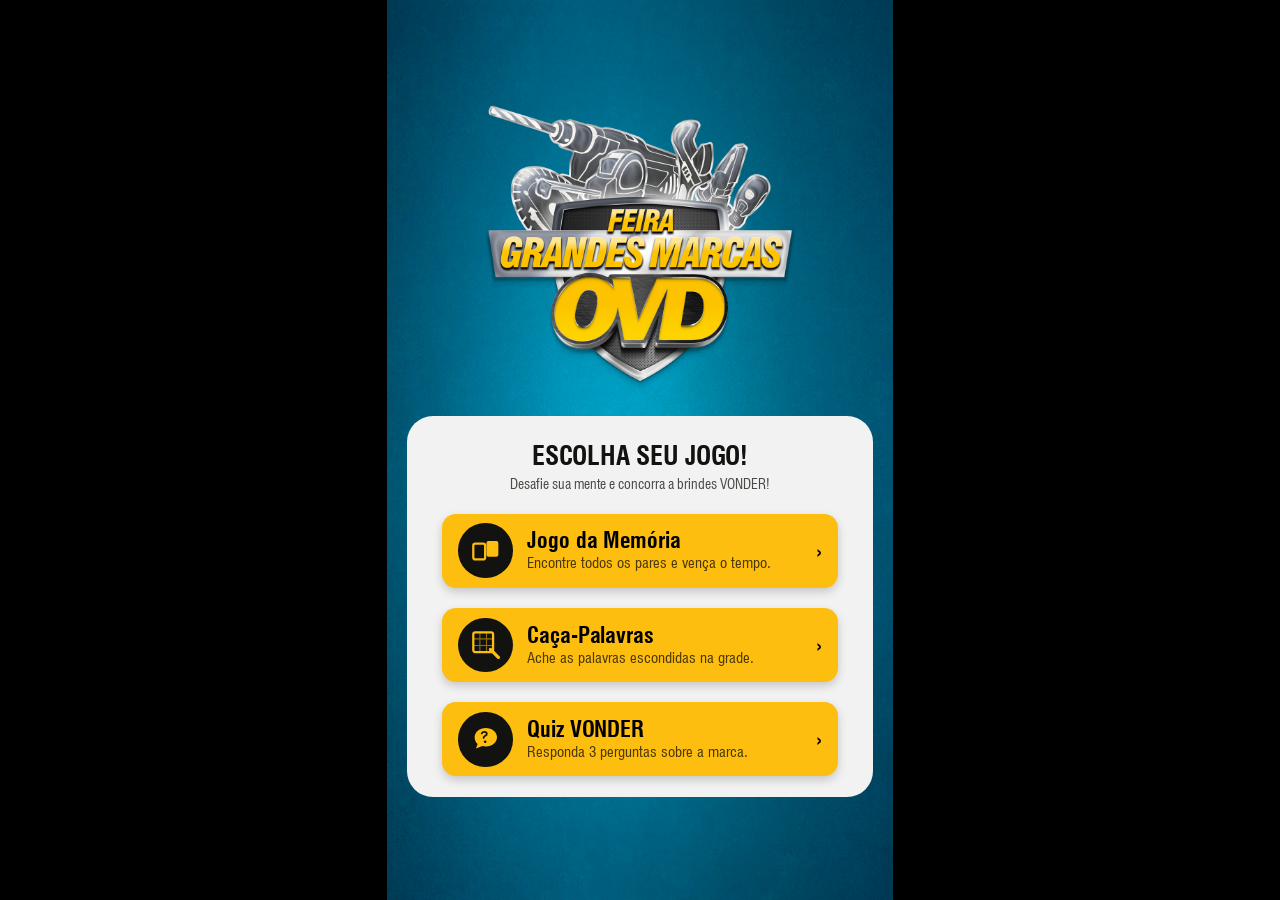
<file: index.html>
<!DOCTYPE html>
<html lang="pt-BR">

<head>
  <meta charset="UTF-8">
  <meta name="viewport" content="width=device-width, initial-scale=1.0, maximum-scale=1.0, user-scalable=no">
  <meta name="theme-color" content="#ffcc00">
  <meta name="mobile-web-app-capable" content="yes">
  <meta name="apple-mobile-web-app-capable" content="yes">
  <meta name="apple-mobile-web-app-status-bar-style" content="black-translucent">
  <title>Jogos VONDER</title>
  <link rel="manifest" href="manifest.webmanifest">
  <link rel="stylesheet" href="style.css">
</head>

<body>
  <div class="app-frame">

    <!-- TELA 1: ESCOLHA DO JOGO -->
    <section id="screen-select" class="screen active">
      <div class="intro-group">
        <button id="btn-config-open" class="logo-btn" aria-label="Abrir configurações">
          <img class="intro-logo" src="assets/screens/logo-feiragrandesmarcas.png" alt="Feira Grandes Marcas OVD">
        </button>
        <div class="select-box">
          <h1 class="select-title">ESCOLHA SEU JOGO!</h1>
          <p class="select-subtitle">Desafie sua mente e concorra a brindes VONDER!</p>

          <div class="game-list">
            <a class="game-card" data-game="jogo-da-memoria" href="jogo-da-memoria/">
              <span class="game-icon" aria-hidden="true">
                <svg viewBox="0 0 48 48" fill="none">
                  <rect x="5" y="13" width="18" height="24" rx="3" stroke="currentColor" stroke-width="3.4" />
                  <rect x="25" y="9" width="18" height="24" rx="3" fill="currentColor" />
                </svg>
              </span>
              <span class="game-text">
                <span class="game-name">Jogo da Memória</span>
                <span class="game-desc">Encontre todos os pares e vença o tempo.</span>
              </span>
              <span class="game-arrow">›</span>
            </a>

            <a class="game-card" data-game="caca-palavras" href="caca-palavras/">
              <span class="game-icon" aria-hidden="true">
                <svg viewBox="0 0 48 48" fill="none">
                  <rect x="5" y="5" width="30" height="30" rx="3" stroke="currentColor" stroke-width="3.4" />
                  <path d="M5 15h30M5 25h30M15 5v30M25 5v30" stroke="currentColor" stroke-width="1.6" opacity=".55" />
                  <path d="M31 31 43 43" stroke="currentColor" stroke-width="5" stroke-linecap="round" />
                </svg>
              </span>
              <span class="game-text">
                <span class="game-name">Caça-Palavras</span>
                <span class="game-desc">Ache as palavras escondidas na grade.</span>
              </span>
              <span class="game-arrow">›</span>
            </a>

            <a class="game-card" data-game="quiz" href="quiz/">
              <span class="game-icon" aria-hidden="true">
                <svg viewBox="0 0 48 48" fill="none">
                  <path
                    d="M24 6c9.4 0 17 6.3 17 14 0 7.7-7.6 14-17 14-1.8 0-3.6-.2-5.2-.7L9 37l2.6-6.6C8.7 27.8 7 24.1 7 20 7 12.3 14.6 6 24 6Z"
                    fill="currentColor" />
                  <path d="M20.6 21.2c0-3.6 4.9-2.9 4.9-6.1 0-1.9-1.6-3.2-3.7-3.2-1.8 0-3.3.9-4 2.3" stroke="#121210"
                    stroke-width="2.6" stroke-linecap="round" />
                  <circle cx="23" cy="27" r="2" fill="#121210" />
                </svg>
              </span>
              <span class="game-text">
                <span class="game-name">Quiz VONDER</span>
                <span class="game-desc">Responda 3 perguntas sobre a marca.</span>
              </span>
              <span class="game-arrow">›</span>
            </a>

            <p id="no-games" class="no-games" hidden>Nenhum jogo disponível no momento.</p>
          </div>
        </div>
      </div>
    </section>

    <!-- TELA 2: CONFIGURAÇÕES DO OPERADOR -->
    <section id="screen-config" class="screen">
      <div class="intro-group">
        <div class="select-box">
          <h1 class="select-title">CONFIGURAÇÕES</h1>
          <p class="select-subtitle">Selecione os jogos liberados para o público.</p>

          <div class="game-list">
            <label class="config-row">
              <span class="game-text">
                <span class="game-name">Jogo da Memória</span>
                <span class="game-desc">Encontre todos os pares e vença o tempo.</span>
              </span>
              <input type="checkbox" class="config-check" data-game="jogo-da-memoria">
              <span class="switch" aria-hidden="true"></span>
            </label>

            <label class="config-row">
              <span class="game-text">
                <span class="game-name">Caça-Palavras</span>
                <span class="game-desc">Ache as palavras escondidas na grade.</span>
              </span>
              <input type="checkbox" class="config-check" data-game="caca-palavras">
              <span class="switch" aria-hidden="true"></span>
            </label>

            <label class="config-row">
              <span class="game-text">
                <span class="game-name">Quiz VONDER</span>
                <span class="game-desc">Responda 3 perguntas sobre a marca.</span>
              </span>
              <input type="checkbox" class="config-check" data-game="quiz">
              <span class="switch" aria-hidden="true"></span>
            </label>
          </div>

          <p id="config-warning" class="config-warning" hidden>Deixe pelo menos um jogo ativo.</p>

          <div class="config-field">
            <div class="config-label">
              <span>Tempo de inatividade</span>
              <span class="config-value" id="val-inatividade">180s</span>
            </div>
            <input type="range" class="config-range" id="rng-inatividade" min="30" max="600" step="10">
            <p class="config-hint">Sem nenhum toque nesse tempo, o totem exibe o vídeo de atração. Vale para todos os
              jogos do totem.</p>
          </div>

          <div class="config-actions">
            <button id="btn-config-cancel" class="config-btn config-btn-ghost">CANCELAR</button>
            <button id="btn-config-save" class="config-btn">SALVAR</button>
          </div>
        </div>
      </div>
    </section>

    <!-- TELA VIDEO DE ATRACAO (inatividade) -->
    <section id="screen-video" class="screen">
      <video id="attract-video" class="attract-video" src="assets/video/atracao.mp4" muted loop playsinline
        preload="none"></video>
    </section>

  </div>
  <script src="assets/js/global-config.js"></script>
  <script src="script.js"></script>
  <script src="pwa.js"></script>
</body>

</html>
</file>
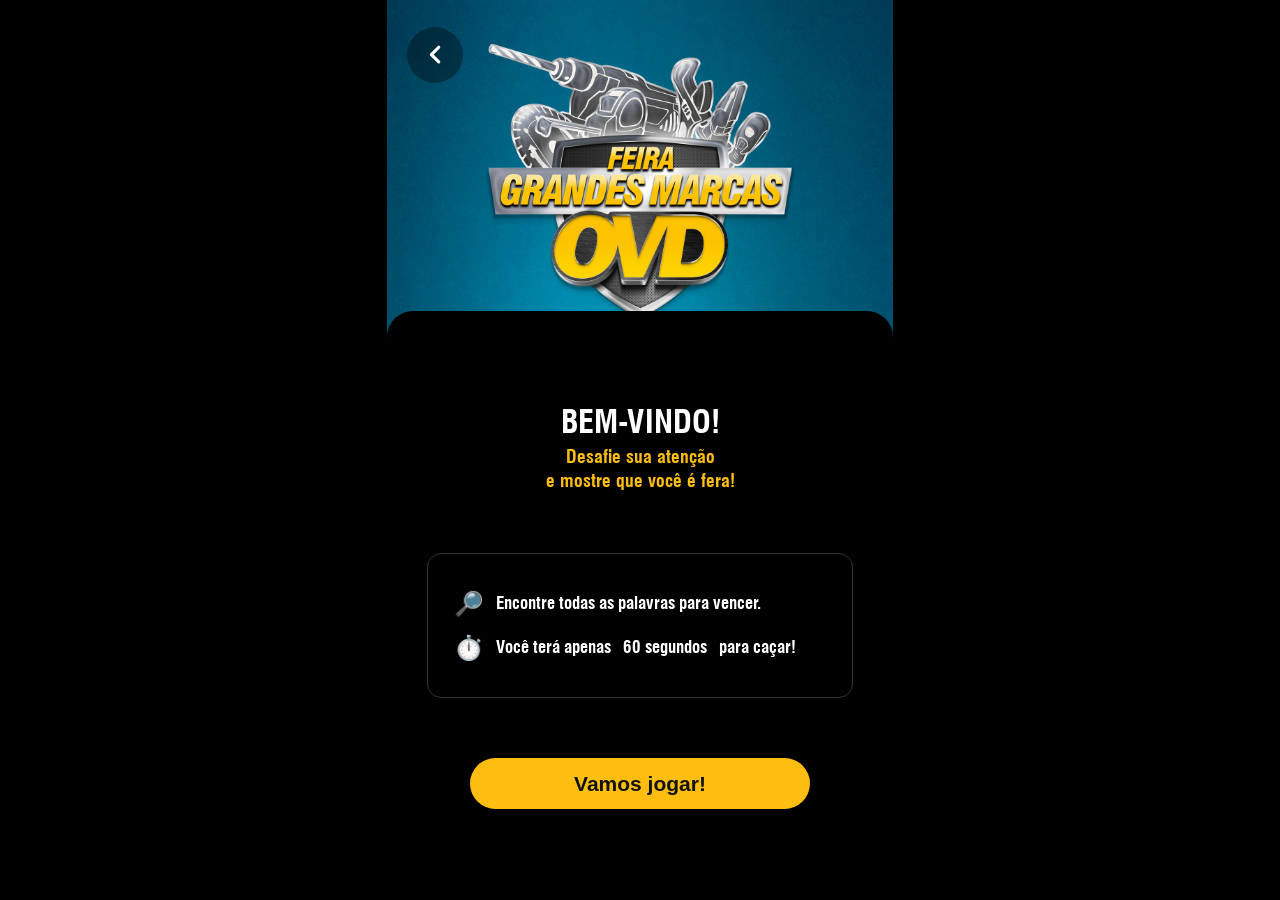
<file: caca-palavras/index.html>
<!DOCTYPE html>
<html lang="pt-BR">
<head>
<meta charset="UTF-8">
<meta name="viewport" content="width=device-width, initial-scale=1.0, maximum-scale=1.0, user-scalable=no">
<title>Caça-Palavras VONDER</title>
<link rel="stylesheet" href="style.css">
</head>
<body>
<div class="app-frame">

  <!-- TELA 1: ABERTURA -->
  <section id="screen-intro" class="screen active">
    <a class="back-link" href="../" aria-label="Voltar"><svg viewBox="0 0 24 24" fill="none"><path d="M15 5l-7 7 7 7" stroke="currentColor" stroke-width="3" stroke-linecap="round" stroke-linejoin="round"/></svg></a>
    <button id="btn-config-open" class="intro-logo" aria-label="Abrir configurações">
      <img src="../assets/screens/logo-feiragrandesmarcas.png" alt="Feira Grandes Marcas OVD">
    </button>
    <div class="intro-box">
      <div class="intro-header">
        <h1 class="intro-title">BEM-VINDO!</h1>
        <p class="intro-subtitle">Desafie sua atenção<br>e mostre que você é fera!</p>
      </div>
      <div class="intro-rules">
        <p><span class="rule-icon">🔎</span> Encontre todas as palavras para vencer.</p>
        <p><span class="rule-icon">⏱️</span> Você terá apenas <b id="intro-tempo">1 minuto</b> para caçar!</p>
      </div>
      <button id="btn-start" class="btn-yellow">Vamos jogar!</button>
    </div>
  </section>

  <!-- TELA CONFIGURACOES DO OPERADOR -->
  <section id="screen-config" class="screen">
    <div class="config-box">
      <h1 class="config-title">CONFIGURAÇÕES</h1>
      <p class="config-subtitle">Ajustes do Caça-Palavras</p>

      <div class="config-field">
        <div class="config-label">
          <span>Tempo de jogo</span>
          <span class="config-value" id="val-jogo">60s</span>
        </div>
        <input type="range" class="config-range" id="rng-jogo" min="30" max="180" step="5">
      </div>

      <div class="config-field">
        <div class="config-label">
          <span>Tempo de inatividade</span>
          <span class="config-value" id="val-inatividade">180s</span>
        </div>
        <input type="range" class="config-range" id="rng-inatividade" min="30" max="600" step="10">
        <p class="config-hint">Sem nenhum toque nesse tempo, o totem exibe o vídeo de atração. Vale para todos os jogos do totem.</p>
      </div>

      <div class="config-actions">
        <button id="btn-config-cancel" class="config-btn config-btn-ghost">CANCELAR</button>
        <button id="btn-config-save" class="config-btn">SALVAR</button>
      </div>
    </div>
  </section>

  <!-- TELA VIDEO DE ATRACAO (inatividade) -->
  <section id="screen-video" class="screen">
    <video id="attract-video" class="attract-video" src="../assets/video/atracao.mp4" muted loop playsinline preload="none"></video>
  </section>

  <!-- TELA 2: JOGO -->
  <section id="screen-game" class="screen">
    <a class="back-link" href="../" aria-label="Voltar"><svg viewBox="0 0 24 24" fill="none"><path d="M15 5l-7 7 7 7" stroke="currentColor" stroke-width="3" stroke-linecap="round" stroke-linejoin="round"/></svg></a>
    <div class="timer-pill">
      <span class="timer-icon">⏱</span>
      <span id="timer-text">01:00</span>
    </div>

    <div class="panel header-panel">
      <div class="search-icon">🔍</div>
      <div class="header-text">
        <h2><span class="white">CAÇA</span> <span class="yellow">PALAVRAS</span></h2>
        <p>ENCONTRE AS PALAVRAS ESCONDIDAS!</p>
      </div>
    </div>

    <div class="panel grid-panel">
      <div id="board" class="board"></div>
    </div>

    <div class="word-list-wrap">
      <h3>PALAVRAS PARA ENCONTRAR:</h3>
      <ul id="word-list" class="word-list"></ul>
    </div>
  </section>

  <!-- TELA 3: VITÓRIA -->
  <section id="screen-win" class="screen" style="background-image:url('../assets/screens/ganhou.png');">
    <button id="btn-finish-win" class="hit-area" aria-label="Finalizar"></button>
  </section>

  <!-- TELA 4: DERROTA -->
  <section id="screen-lose" class="screen" style="background-image:url('../assets/screens/perdeu.png');">
    <button id="btn-finish-lose" class="hit-area" aria-label="Finalizar"></button>
  </section>

</div>
<script src="../assets/js/global-config.js"></script>
<script src="script.js"></script>
</body>
</html>
</file>
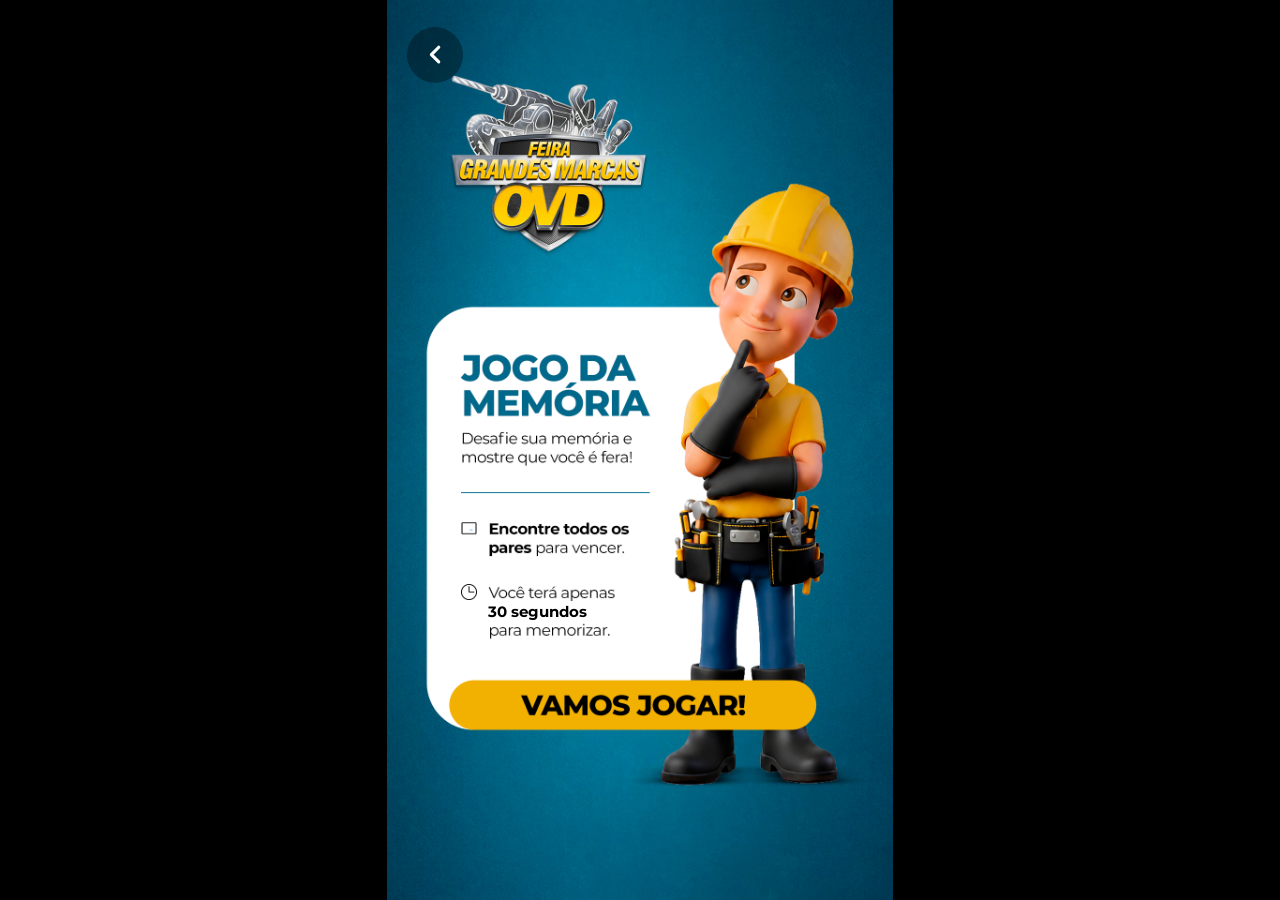
<file: jogo-da-memoria/index.html>
<!DOCTYPE html>
<html lang="pt-BR">
<head>
<meta charset="UTF-8">
<meta name="viewport" content="width=device-width, initial-scale=1.0, maximum-scale=1.0, user-scalable=no">
<title>Jogo da Memória VONDER</title>
<link rel="stylesheet" href="style.css">
</head>
<body>
<div class="app-frame">

  <!-- TELA 1: ABERTURA -->
  <section id="screen-intro" class="screen active" style="background-image:url('../assets/screens/jogototem.png');">
    <a class="back-link" href="../" aria-label="Voltar"><svg viewBox="0 0 24 24" fill="none"><path d="M15 5l-7 7 7 7" stroke="currentColor" stroke-width="3" stroke-linecap="round" stroke-linejoin="round"/></svg></a>
    <button id="btn-config-open" class="hit-area" aria-label="Abrir configurações"></button>
    <div class="intro-tempo-mask" aria-hidden="true"></div>
    <div id="intro-tempo" class="intro-tempo">30 segundos</div>

    <button id="btn-start" class="hit-area" aria-label="Vamos jogar"></button>
  </section>

  <!-- TELA 2: CONFIGURAÇÕES DO OPERADOR -->
  <section id="screen-config" class="screen">
    <div class="config-box">
      <h1 class="config-title">CONFIGURAÇÕES</h1>
      <p class="config-subtitle">Ajustes do Jogo da Memória</p>

      <div class="config-field">
        <div class="config-label">
          <span>Tempo de jogo</span>
          <span class="config-value" id="val-jogo">30s</span>
        </div>
        <input type="range" class="config-range" id="rng-jogo" min="15" max="180" step="5">
      </div>

      <div class="config-field">
        <div class="config-label">
          <span>Tempo de preparação</span>
          <span class="config-value" id="val-preparacao">5s</span>
        </div>
        <input type="range" class="config-range" id="rng-preparacao" min="0" max="30" step="1">
        <p class="config-hint">As cartas ficam viradas para cima nesse tempo, antes do jogo começar.</p>
      </div>

      <div class="config-field">
        <div class="config-label">
          <span>Tempo de inatividade</span>
          <span class="config-value" id="val-inatividade">180s</span>
        </div>
        <input type="range" class="config-range" id="rng-inatividade" min="30" max="600" step="10">
        <p class="config-hint">Sem nenhum toque nesse tempo, o totem exibe o vídeo de atração. Qualquer toque encerra o vídeo.</p>
      </div>

      <div class="config-actions">
        <button id="btn-config-cancel" class="config-btn config-btn-ghost">CANCELAR</button>
        <button id="btn-config-save" class="config-btn">SALVAR</button>
      </div>
    </div>
  </section>

  <!-- TELA 3: JOGO -->
  <section id="screen-game" class="screen">
    <a class="back-link" href="../" aria-label="Voltar"><svg viewBox="0 0 24 24" fill="none"><path d="M15 5l-7 7 7 7" stroke="currentColor" stroke-width="3" stroke-linecap="round" stroke-linejoin="round"/></svg></a>
    <div class="timer-pill">
      <span class="timer-icon">⏱</span>
      <span id="timer-label" class="timer-label" hidden>MEMORIZE</span>
      <span id="timer-text">00:30</span>
    </div>

    <div id="board" class="board"></div>

    <img class="footer-logo" src="../assets/screens/logo-feiragrandesmarcas.png" alt="Feira Grandes Marcas OVD">
  </section>

  <!-- TELA 4: VITÓRIA -->
  <section id="screen-win" class="screen" style="background-image:url('../assets/screens/ganhou.png');">
    <div id="confetti" class="confetti" aria-hidden="true"></div>
    <button id="btn-finish-win" class="hit-area" aria-label="Finalizar"></button>
  </section>

  <!-- TELA 5: DERROTA -->
  <section id="screen-lose" class="screen" style="background-image:url('../assets/screens/perdeu.png');">
    <button id="btn-finish-lose" class="hit-area" aria-label="Finalizar"></button>
  </section>

  <!-- TELA 6: VÍDEO DE ATRAÇÃO (inatividade) -->
  <section id="screen-video" class="screen">
    <video id="attract-video" class="attract-video" src="../assets/video/atracao.mp4" muted loop playsinline preload="none"></video>
  </section>

</div>
<script src="../assets/js/global-config.js"></script>
<script src="script.js"></script>
</body>
</html>
</file>
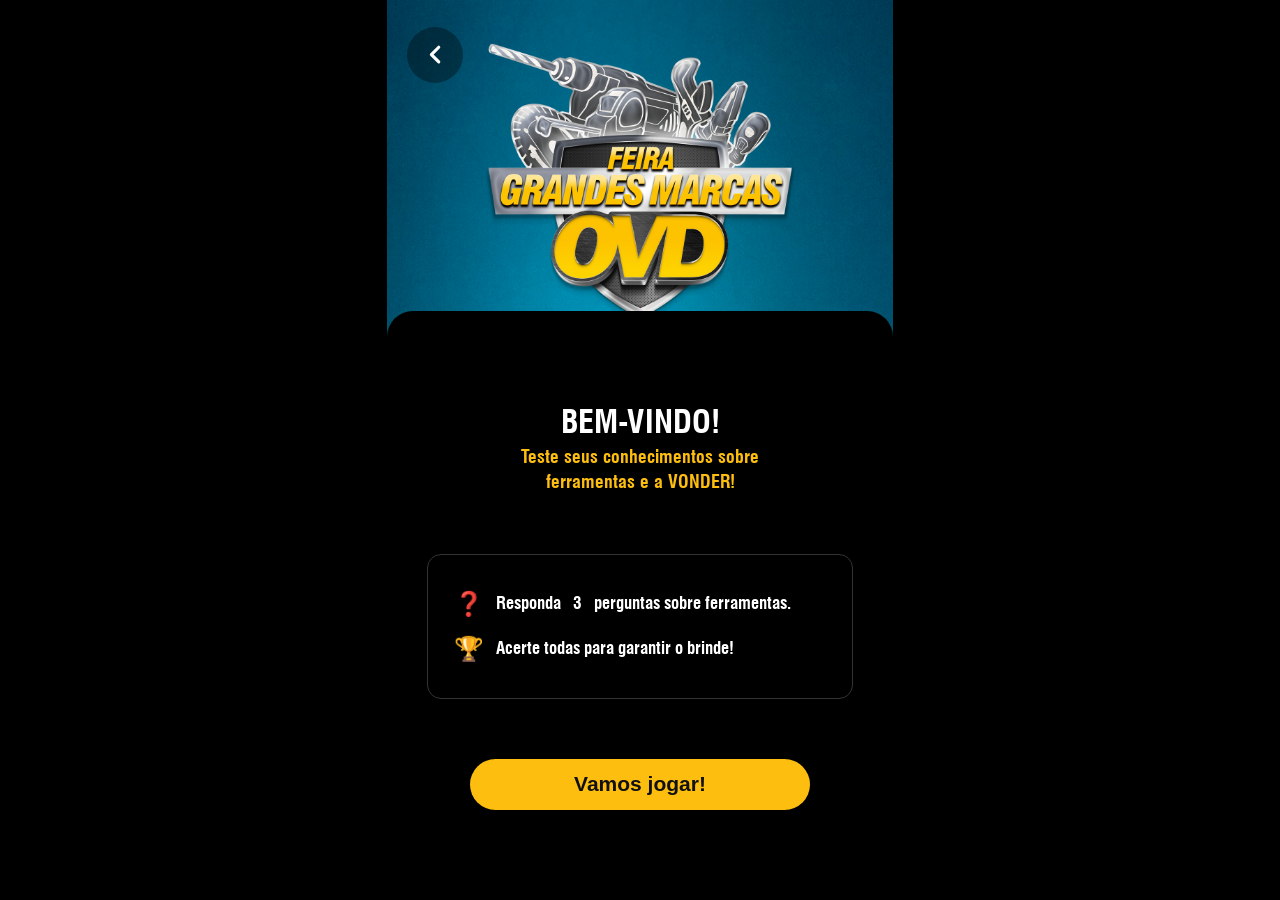
<file: quiz/index.html>
<!DOCTYPE html>
<html lang="pt-BR">
<head>
<meta charset="UTF-8">
<meta name="viewport" content="width=device-width, initial-scale=1.0, maximum-scale=1.0, user-scalable=no">
<title>Quiz VONDER</title>
<link rel="stylesheet" href="style.css">
</head>
<body>
<div class="app-frame">

  <!-- TELA 1: ABERTURA -->
  <section id="screen-intro" class="screen active">
    <a class="back-link" href="../" aria-label="Voltar"><svg viewBox="0 0 24 24" fill="none"><path d="M15 5l-7 7 7 7" stroke="currentColor" stroke-width="3" stroke-linecap="round" stroke-linejoin="round"/></svg></a>
    <button id="btn-config-open" class="intro-logo" aria-label="Abrir configurações">
      <img src="../assets/screens/logo-feiragrandesmarcas.png" alt="Feira Grandes Marcas OVD">
    </button>
    <div class="intro-box">
      <div class="intro-header">
        <h1 class="intro-title">BEM-VINDO!</h1>
        <p class="intro-subtitle">Teste seus conhecimentos sobre<br>ferramentas e a VONDER!</p>
      </div>
      <div class="intro-rules">
        <p><span class="rule-icon">❓</span> Responda <b id="intro-perguntas">3</b> perguntas sobre ferramentas.</p>
        <p><span class="rule-icon">🏆</span> Acerte todas para garantir o brinde!</p>
      </div>
      <button id="btn-start" class="btn-yellow">Vamos jogar!</button>
    </div>
  </section>

  <!-- TELA CONFIGURACOES DO OPERADOR -->
  <section id="screen-config" class="screen">
    <div class="config-box">
      <h1 class="config-title">CONFIGURAÇÕES</h1>
      <p class="config-subtitle">Ajustes do Quiz</p>

      <div class="config-field">
        <div class="config-label">
          <span>Número de perguntas</span>
          <span class="config-value" id="val-perguntas">3</span>
        </div>
        <input type="range" class="config-range" id="rng-perguntas" min="3" max="10" step="1">
      </div>

      <div class="config-field">
        <div class="config-label">
          <span>Tempo de inatividade</span>
          <span class="config-value" id="val-inatividade">180s</span>
        </div>
        <input type="range" class="config-range" id="rng-inatividade" min="30" max="600" step="10">
        <p class="config-hint">Sem nenhum toque nesse tempo, o totem exibe o vídeo de atração. Vale para todos os jogos do totem.</p>
      </div>

      <div class="config-actions">
        <button id="btn-config-cancel" class="config-btn config-btn-ghost">CANCELAR</button>
        <button id="btn-config-save" class="config-btn">SALVAR</button>
      </div>
    </div>
  </section>

  <!-- TELA VIDEO DE ATRACAO (inatividade) -->
  <section id="screen-video" class="screen">
    <video id="attract-video" class="attract-video" src="../assets/video/atracao.mp4" muted loop playsinline preload="none"></video>
  </section>

  <!-- TELA 2: QUIZ -->
  <section id="screen-game" class="screen">
    <a class="back-link" href="../" aria-label="Voltar"><svg viewBox="0 0 24 24" fill="none"><path d="M15 5l-7 7 7 7" stroke="currentColor" stroke-width="3" stroke-linecap="round" stroke-linejoin="round"/></svg></a>
    <div class="timer-pill">
      <span class="timer-icon">❓</span>
      <span id="progress-text">Pergunta 1/3</span>
    </div>

    <div class="panel header-panel">
      <div class="search-icon">❓</div>
      <div class="header-text">
        <h2><span class="white">QUIZ</span> <span class="yellow">VONDER</span></h2>
        <p>RESPONDA CORRETAMENTE PARA VENCER!</p>
      </div>
    </div>

    <div class="panel question-panel">
      <p id="question-text" class="question-text"></p>
    </div>

    <div id="options" class="options"></div>
  </section>

  <!-- TELA 3: VITÓRIA -->
  <section id="screen-win" class="screen" style="background-image:url('../assets/screens/ganhou.png');">
    <button id="btn-finish-win" class="hit-area" aria-label="Finalizar"></button>
  </section>

  <!-- TELA 4: DERROTA -->
  <section id="screen-lose" class="screen" style="background-image:url('../assets/screens/perdeu.png');">
    <div class="lose-overlay">
      <h2>RESPOSTA<br>INCORRETA!</h2>
      <p>Não foi dessa vez...</p>
    </div>
    <button id="btn-finish-lose" class="hit-area" aria-label="Finalizar"></button>
  </section>

</div>
<script src="../assets/js/global-config.js"></script>
<script src="script.js"></script>
</body>
</html>
</file>
<file: style.css>
:root {
  --yellow: #FDBE0F;
  --yellow-deep: #B8860B;
  --yellow-soft: #F7C845;
  --yellow-gradient-end: #E5A80E;
  --dark: #121210;
  --dark-2: #1a1a14;
  --dark-active: #24241a;
  --black: #000000;
  --white: #FFFFFF;
  --grey-light: #F2F2F2;
  --grey-text: #CCCCCC;
  --shadow-color: rgba(0, 0, 0, 0.6);
}

@font-face {
  font-family: 'Swis721 Cn BT';
  src: url('assets/Fontes/Swis721 Cn BT Roman.ttf') format('truetype');
  font-weight: 400;
  font-style: normal;
  font-display: swap;
}
@font-face {
  font-family: 'Swis721 Cn BT';
  src: url('assets/Fontes/Swis721 Cn BT Bold.ttf') format('truetype');
  font-weight: 700;
  font-style: normal;
  font-display: swap;
}
@font-face {
  font-family: 'Swis721 Cn BT';
  src: url('assets/Fontes/Swis721 Cn BT Italic.ttf') format('truetype');
  font-weight: 400;
  font-style: italic;
  font-display: swap;
}
@font-face {
  font-family: 'Swis721 Cn BT';
  src: url('assets/Fontes/Swis721 Cn BT Bold Italic.ttf') format('truetype');
  font-weight: 700;
  font-style: italic;
  font-display: swap;
}

* { box-sizing: border-box; }
[hidden] { display: none !important; }

html, body {
  margin: 0;
  padding: 0;
  height: 100%;
  background: var(--black);
  font-family: 'Swis721 Cn BT', 'Segoe UI', Arial, sans-serif;
}

body {
  display: flex;
  align-items: center;
  justify-content: center;
  min-height: 100vh;
}

.app-frame {
  position: relative;
  width: 100vw;
  height: 100vh;
  max-width: calc(100vh * 1080 / 1920);
  max-height: calc(100vw * 1920 / 1080);
  aspect-ratio: 1080 / 1920;
  background: var(--black);
  overflow: hidden;
  box-shadow: 0 0 40px var(--shadow-color);
}

.screen {
  position: absolute;
  inset: 0;
  display: none;
  flex-direction: column;
  align-items: center;
  background: linear-gradient(var(--yellow-soft), var(--yellow-gradient-end));
}

.screen.active {
  display: flex;
  animation: screen-enter 0.4s cubic-bezier(.2, .8, .2, 1) both;
}

@keyframes screen-enter {
  from { opacity: 0; transform: scale(0.97); }
  to   { opacity: 1; transform: scale(1); }
}

#screen-select,
#screen-config {
  background-image: url('assets/screens/fundo-png.png');
  background-size: cover;
  background-position: center;
}

.intro-group {
  width: 100%;
  flex: 1;
  min-height: 0;
  margin: 0 auto;
  display: flex;
  flex-direction: column;
  align-items: center;
  justify-content: center;
}

.logo-btn {
  width: 62%;
  padding: 0;
  border: none;
  background: none;
  cursor: pointer;
  display: block;
  flex: 0 0 auto;
  -webkit-tap-highlight-color: transparent;
  transition: transform 0.12s ease, opacity 0.12s ease;
}
.logo-btn:active { opacity: 0.85; transform: scale(0.96); }

.intro-logo {
  width: 100%;
  height: auto;
  display: block;
}

.select-box {
  width: calc(100% - 40px);
  flex: 0 0 auto;
  background: var(--grey-light);
  border-radius: 26px;
  margin: 20px 20px 0;
  padding: 4% 7%;
  display: flex;
  flex-direction: column;
  align-items: center;
  text-align: center;
  color: var(--dark);
}

.select-title {
  font-size: clamp(19px, 6.4vw, 26px);
  font-weight: 900;
  letter-spacing: -0.01em;
  margin: 1% 0 1%;
}

.select-subtitle {
  color: #4A4A46;
  font-weight: 400;
  font-size: clamp(11.5px, 3.1vw, 14px);
  line-height: 1.3;
  margin: 0 0 20px;
  white-space: nowrap;
}

.game-card {
  width: 100%;
  display: flex;
  align-items: center;
  justify-content: space-between;
  gap: 4%;
  background: var(--yellow);
  border: none;
  border-radius: 14px;
  padding: 2.5% 4%;
  text-decoration: none;
  color: var(--black);
  text-align: left;
  flex: 0 0 auto;
  box-shadow: 0 4px 10px rgba(0, 0, 0, 0.18);
  transition: transform 0.12s ease, box-shadow 0.12s ease, background 0.12s ease;
}

.game-card:active {
  background: var(--yellow-deep);
  transform: scale(0.97);
  box-shadow: 0 2px 5px rgba(0, 0, 0, 0.18);
}

.game-icon {
  flex: 0 0 auto;
  width: 15%;
  aspect-ratio: 1 / 1;
  border-radius: 50%;
  background: var(--dark);
  color: var(--yellow);
  display: flex;
  align-items: center;
  justify-content: center;
}

.game-icon svg { width: 58%; height: 58%; }

.game-arrow {
  animation: arrow-nudge 1.6s ease-in-out infinite;
}

@keyframes arrow-nudge {
  0%, 100% { transform: translateX(0); opacity: 0.85; }
  50% { transform: translateX(3px); opacity: 1; }
}

.game-text {
  flex: 1 1 auto;
  display: flex;
  flex-direction: column;
  gap: 1px;
  min-width: 0;
  text-align: left;
}

.game-name {
  font-weight: 900;
  font-size: clamp(17px, 5.2vw, 22px);
  letter-spacing: -0.005em;
}

.game-desc {
  font-weight: 400;
  font-size: clamp(12px, 3.5vw, 15px);
  line-height: 1.3;
  color: var(--black);
  opacity: 0.7;
}

.game-arrow {
  flex: 0 0 auto;
  color: var(--black);
  font-size: clamp(17px, 5vw, 22px);
  font-weight: 700;
}


.game-list {
  width: 100%;
  display: flex;
  flex-direction: column;
  gap: 20px;
}

.no-games {
  margin: 0;
  padding: 6% 0;
  color: var(--black);
  opacity: 0.6;
  font-weight: 500;
  font-size: clamp(10.5px, 2.9vw, 13px);
}

/* ---------- TELA DE CONFIGURACOES ---------- */
.config-row {
  width: 100%;
  display: flex;
  align-items: center;
  justify-content: space-between;
  gap: 4%;
  background: var(--white);
  border: 2px solid #DDDDDD;
  border-radius: 14px;
  padding: 2.5% 4%;
  color: var(--black);
  cursor: pointer;
  -webkit-tap-highlight-color: transparent;
  transition: transform 0.12s ease, background 0.12s ease, border-color 0.12s ease;
}
.config-row:active { transform: scale(0.98); }

.config-check {
  position: absolute;
  opacity: 0;
  width: 0;
  height: 0;
}

.switch {
  flex: 0 0 auto;
  position: relative;
  width: 52px;
  height: 30px;
  border-radius: 999px;
  background: #C9C9C9;
  transition: background 0.2s;
}

.switch::after {
  content: '';
  position: absolute;
  top: 3px;
  left: 3px;
  width: 24px;
  height: 24px;
  border-radius: 50%;
  background: var(--white);
  box-shadow: 0 1px 3px rgba(0, 0, 0, 0.35);
  transition: transform 0.2s;
}

.config-check:checked + .switch { background: var(--yellow); }
.config-check:checked + .switch::after { transform: translateX(22px); }

.config-check:checked ~ .game-text .game-name { font-weight: 800; }

.config-row:has(.config-check:checked) {
  background: #FFF8E3;
  border-color: var(--yellow);
}

.config-warning {
  margin: 14px 0 0;
  color: #C0392B;
  font-weight: 700;
  font-size: clamp(10px, 2.7vw, 12px);
}

.config-actions {
  width: 100%;
  display: flex;
  gap: 12px;
  margin-top: 20px;
}

.config-btn {
  flex: 1 1 0;
  background: var(--yellow);
  color: var(--black);
  border: none;
  border-radius: 14px;
  padding: 3.5% 0;
  cursor: pointer;
  font-family: 'Swis721 Cn BT', 'Segoe UI', Arial, sans-serif;
  font-weight: 800;
  font-size: clamp(12px, 3.6vw, 14.5px);
  -webkit-tap-highlight-color: transparent;
  transition: transform 0.12s ease, background 0.12s ease;
}

.config-btn:active { background: var(--yellow-deep); transform: scale(0.96); }

.config-btn:disabled {
  background: #D9D9D9;
  color: #8A8A8A;
  cursor: default;
}

.config-btn-ghost {
  background: transparent;
  border: 2px solid #BBBBBB;
  color: var(--dark);
}

.config-btn-ghost:active { background: #E2E2E2; transform: scale(0.96); }

.config-field {
  width: 100%;
  margin-top: 20px;
  padding-top: 20px;
  border-top: 1px solid #DDDDDD;
}

.config-label {
  display: flex;
  align-items: baseline;
  justify-content: space-between;
  gap: 10px;
  font-weight: 800;
  font-size: clamp(12px, 3.6vw, 15px);
  margin-bottom: 10px;
}

.config-value {
  flex: 0 0 auto;
  background: var(--yellow);
  border-radius: 999px;
  padding: 4px 12px;
  font-weight: 800;
  font-size: clamp(11px, 3.2vw, 13.5px);
  white-space: nowrap;
}

.config-hint {
  margin: 10px 0 0;
  font-weight: 400;
  font-size: clamp(9.5px, 2.6vw, 11.5px);
  line-height: 1.35;
  opacity: 0.7;
}

.config-range {
  -webkit-appearance: none;
  appearance: none;
  width: 100%;
  height: 10px;
  border-radius: 999px;
  background: #D5D5D5;
  outline: none;
  margin: 0;
}

.config-range::-webkit-slider-thumb {
  -webkit-appearance: none;
  appearance: none;
  width: 30px;
  height: 30px;
  border-radius: 50%;
  background: var(--yellow);
  border: 3px solid var(--white);
  box-shadow: 0 2px 5px rgba(0, 0, 0, 0.35);
  cursor: pointer;
}

.config-range::-moz-range-thumb {
  width: 24px;
  height: 24px;
  border-radius: 50%;
  background: var(--yellow);
  border: 3px solid var(--white);
  box-shadow: 0 2px 5px rgba(0, 0, 0, 0.35);
  cursor: pointer;
}

/* ---------- VIDEO DE ATRACAO ---------- */
#screen-video {
  background: var(--black);
  justify-content: center;
}

.attract-video {
  width: 100%;
  height: 100%;
  object-fit: cover;
  display: block;
}
</file>
<file: caca-palavras/style.css>
:root {
  --yellow: #FDBE0F;
  --dark: #121210;
  --dark-2: #1a1a14;
  --border: #FDBE0F;
}

@font-face {
  font-family: 'Swis721 Cn BT';
  src: url('../assets/Fontes/Swis721 Cn BT Roman.ttf') format('truetype');
  font-weight: 400;
  font-style: normal;
  font-display: swap;
}
@font-face {
  font-family: 'Swis721 Cn BT';
  src: url('../assets/Fontes/Swis721 Cn BT Bold.ttf') format('truetype');
  font-weight: 700;
  font-style: normal;
  font-display: swap;
}
@font-face {
  font-family: 'Swis721 Cn BT';
  src: url('../assets/Fontes/Swis721 Cn BT Italic.ttf') format('truetype');
  font-weight: 400;
  font-style: italic;
  font-display: swap;
}
@font-face {
  font-family: 'Swis721 Cn BT';
  src: url('../assets/Fontes/Swis721 Cn BT Bold Italic.ttf') format('truetype');
  font-weight: 700;
  font-style: italic;
  font-display: swap;
}

* { box-sizing: border-box; }

html, body {
  margin: 0;
  padding: 0;
  height: 100%;
  background: #000;
  font-family: 'Swis721 Cn BT', 'Segoe UI', Arial, sans-serif;
}

body {
  display: flex;
  align-items: center;
  justify-content: center;
  min-height: 100vh;
}

.app-frame {
  position: relative;
  width: 100vw;
  height: 100vh;
  max-width: calc(100vh * 1080 / 1920);
  max-height: calc(100vw * 1920 / 1080);
  aspect-ratio: 1080 / 1920;
  background: #000;
  overflow: hidden;
  box-shadow: 0 0 40px rgba(0,0,0,0.6);
}

.screen {
  position: absolute;
  inset: 0;
  display: none;
  flex-direction: column;
  align-items: center;
  background-color: #000;
  background-size: contain;
  background-position: center;
  background-repeat: no-repeat;
}

.screen.active {
  display: flex;
  animation: screen-enter 0.4s cubic-bezier(.2, .8, .2, 1) both;
}

@keyframes screen-enter {
  from { opacity: 0; transform: scale(0.97); }
  to   { opacity: 1; transform: scale(1); }
}

/* ---------- INTRO SCREEN ---------- */
#screen-intro {
  background-image: url('../assets/screens/fundo-png.png');
  background-size: cover;
  background-position: center;
}

.intro-logo {
  width: 62%;
  margin-top: 8%;
  display: block;
  border: none;
  background: none;
  padding: 0;
  cursor: pointer;
  -webkit-tap-highlight-color: transparent;
  transition: transform 0.12s ease, opacity 0.12s ease;
}
.intro-logo:active { opacity: 0.85; transform: scale(0.96); }
.intro-logo img { width: 100%; height: auto; display: block; }

.intro-box {
  width: 100%;
  flex: 1;
  background: #000;
  border-radius: 26px 26px 0 0;
  margin-top: -22px;
  padding: 6% 8%;
  display: flex;
  flex-direction: column;
  align-items: center;
  justify-content: space-evenly;
  text-align: center;
  color: #fff;
  min-height: 0;
}

.intro-header {
  display: flex;
  flex-direction: column;
  align-items: center;
}

.intro-title {
  font-size: clamp(24px, 7.6vw, 32px);
  font-weight: 900;
  margin: 0 0 2%;
}

.intro-subtitle {
  color: var(--yellow);
  font-weight: 700;
  font-size: clamp(14px, 4vw, 18px);
  line-height: 1.35;
  margin: 0;
}

.intro-rules {
  width: 100%;
  border: 1px solid #333;
  border-radius: 14px;
  padding: 5% 6%;
}

.intro-rules p {
  display: flex;
  align-items: center;
  gap: 12px;
  text-align: left;
  font-size: clamp(14px, 4.2vw, 17px);
  font-weight: 600;
  line-height: 1.4;
  margin: 3% 0;
}

.rule-icon { font-size: 1.4em; flex: 0 0 auto; }

.btn-yellow {
  background: var(--yellow);
  color: #111;
  font-weight: 800;
  font-size: clamp(17px, 4.8vw, 21px);
  border: none;
  border-radius: 999px;
  padding: 3.2% 10%;
  width: 80%;
  cursor: pointer;
  flex: 0 0 auto;
  transition: transform 0.12s ease, filter 0.12s ease;
}
.btn-yellow:hover { filter: brightness(1.05); }
.btn-yellow:active { filter: brightness(0.95); transform: scale(0.96); }

/* ---------- WIN / LOSE hit areas ---------- */
.hit-area {
  position: absolute;
  background: transparent;
  border: none;
  cursor: pointer;
  border-radius: 999px;
  transition: transform 0.12s ease, background 0.12s ease;
}
.hit-area:hover { background: rgba(255,255,255,0.08); }
.hit-area:active { background: rgba(0,0,0,0.12); transform: scale(0.96); }

#btn-finish-win  { left: 22.6%;  top: 87.04%; width: 55%;    height: 6.05%; }
#btn-finish-lose { left: 21.79%; top: 87.7%;  width: 55.05%; height: 6%; }

.back-link {
  position: absolute;
  left: 4%;
  top: 3%;
  z-index: 2;
  width: clamp(40px, 11vw, 56px);
  height: clamp(40px, 11vw, 56px);
  background: rgba(0,0,0,0.35);
  color: #fff;
  display: flex;
  align-items: center;
  justify-content: center;
  border-radius: 50%;
  transition: transform 0.12s ease, background 0.12s ease;
}
.back-link svg { width: 45%; height: 45%; }
.back-link:hover { background: rgba(0,0,0,0.5); }
.back-link:active { background: rgba(0,0,0,0.5); transform: scale(0.92); }

/* ---------- GAME SCREEN ---------- */
#screen-game {
  background: var(--dark);
  padding-top: 3%;
  gap: 1.4%;
}

.timer-pill {
  background: var(--yellow);
  color: #111;
  font-weight: 800;
  font-size: clamp(13px, 3.6vw, 17px);
  padding: 4px 16px;
  border-radius: 999px;
  display: flex;
  align-items: center;
  gap: 6px;
}

.timer-pill.warning {
  background: #ff4d4d;
  color: #fff;
  animation: pulse 0.6s infinite alternate;
}

@keyframes pulse {
  from { transform: scale(1); }
  to   { transform: scale(1.06); }
}

.panel {
  width: 90%;
  border: 1.5px solid var(--border);
  border-radius: 14px;
  background: var(--dark-2);
}

.header-panel {
  display: flex;
  align-items: center;
  gap: 3%;
  padding: 2.2%;
}

.search-icon {
  flex: 0 0 auto;
  width: clamp(26px, 8.5vw, 36px);
  height: clamp(26px, 8.5vw, 36px);
  background: var(--yellow);
  border-radius: 8px;
  display: flex;
  align-items: center;
  justify-content: center;
  font-size: clamp(13px, 4vw, 18px);
}

.header-text h2 {
  margin: 0;
  font-size: clamp(14px, 4.6vw, 19px);
  font-weight: 900;
  line-height: 1.05;
}
.header-text .white { color: #fff; }
.header-text .yellow { color: var(--yellow); }

.header-text p {
  margin: 2px 0 0;
  color: #fff;
  font-size: clamp(7px, 2.2vw, 9px);
  font-weight: 700;
  letter-spacing: 0.3px;
}

.grid-panel {
  width: 90%;
  padding: 2%;
  flex: 0 0 auto;
}

.board {
  display: grid;
  gap: 2px;
  width: 100%;
  touch-action: none;
  user-select: none;
  -webkit-user-select: none;
}

.cell {
  aspect-ratio: 1 / 0.9;
  display: flex;
  align-items: center;
  justify-content: center;
  color: #fff;
  font-weight: 700;
  font-size: clamp(15px, 4.4vw, 21px);
  border-radius: 3px;
  transition: background-color 0.15s, color 0.15s;
}

.cell.anchor,
.cell.selecting {
  background: rgba(253, 190, 15, 0.35);
}

.cell.found {
  background: var(--yellow);
  color: #111;
  border-radius: 4px;
  animation: cell-found-pop 0.35s ease;
}

.cell.invalid {
  background: rgba(255, 77, 77, 0.55);
  animation: cell-shake 0.3s ease;
}

@keyframes cell-found-pop {
  0%   { transform: scale(1); }
  40%  { transform: scale(1.25); }
  100% { transform: scale(1); }
}

@keyframes cell-shake {
  0%, 100% { transform: translateX(0); }
  25%      { transform: translateX(-3px); }
  75%      { transform: translateX(3px); }
}

.word-list-wrap {
  width: 90%;
  color: #fff;
  text-align: center;
}

.word-list-wrap h3 {
  color: var(--yellow);
  font-size: clamp(11px, 3vw, 13px);
  font-weight: 800;
  margin: 0 0 3%;
}

.word-list {
  list-style: none;
  margin: 0;
  padding: 0;
  display: flex;
  flex-wrap: wrap;
  justify-content: center;
  row-gap: 14px;
  column-gap: 2%;
}

.word-list li {
  background: var(--yellow);
  color: #111;
  font-weight: 800;
  font-size: clamp(12.5px, 3.6vw, 15.5px);
  padding: 1.6% 4.5%;
  border-radius: 999px;
  display: flex;
  align-items: center;
  transition: background 0.25s ease, color 0.25s ease, border-color 0.25s ease, opacity 0.25s ease;
}

.word-list li.found {
  background: var(--dark-2);
  color: var(--yellow);
  border: 1.5px solid var(--yellow);
  text-decoration: line-through;
  opacity: 0.75;
}

/* ---------- TELA DE CONFIGURACOES ---------- */
#screen-config {
  background-image: url('../assets/screens/fundo-png.png');
  background-size: cover;
  background-position: center;
  justify-content: center;
  padding: 0 5%;
}

.config-box {
  width: 100%;
  background: #F2F2F2;
  border-radius: 26px;
  padding: 7% 7% 6%;
  color: var(--dark);
  text-align: left;
  box-shadow: 0 10px 30px rgba(0,0,0,0.6);
}

.config-title {
  margin: 0;
  text-align: center;
  font-size: clamp(19px, 6vw, 26px);
  font-weight: 900;
}

.config-subtitle {
  margin: 4px 0 8%;
  text-align: center;
  font-weight: 300;
  font-size: clamp(11px, 3vw, 14px);
}

.config-field { margin-bottom: 8%; }

.config-label {
  display: flex;
  align-items: baseline;
  justify-content: space-between;
  gap: 10px;
  font-weight: 800;
  font-size: clamp(12px, 3.6vw, 15px);
  margin-bottom: 10px;
}

.config-value {
  flex: 0 0 auto;
  background: var(--yellow);
  border-radius: 999px;
  padding: 4px 12px;
  font-weight: 800;
  font-size: clamp(11px, 3.2vw, 13.5px);
  white-space: nowrap;
}

.config-hint {
  margin: 10px 0 0;
  font-weight: 400;
  font-size: clamp(9.5px, 2.6vw, 11.5px);
  line-height: 1.35;
  opacity: 0.7;
}

.config-range {
  -webkit-appearance: none;
  appearance: none;
  width: 100%;
  height: 10px;
  border-radius: 999px;
  background: #D5D5D5;
  outline: none;
  margin: 0;
}

.config-range::-webkit-slider-thumb {
  -webkit-appearance: none;
  appearance: none;
  width: 30px;
  height: 30px;
  border-radius: 50%;
  background: var(--yellow);
  border: 3px solid #fff;
  box-shadow: 0 2px 5px rgba(0, 0, 0, 0.35);
  cursor: pointer;
}

.config-range::-moz-range-thumb {
  width: 24px;
  height: 24px;
  border-radius: 50%;
  background: var(--yellow);
  border: 3px solid #fff;
  box-shadow: 0 2px 5px rgba(0, 0, 0, 0.35);
  cursor: pointer;
}

.config-actions {
  display: flex;
  gap: 12px;
  margin-top: 10%;
}

.config-btn {
  flex: 1 1 0;
  background: var(--yellow);
  color: #000;
  border: none;
  border-radius: 14px;
  padding: 4% 0;
  cursor: pointer;
  font-family: 'Swis721 Cn BT', 'Segoe UI', Arial, sans-serif;
  font-weight: 800;
  font-size: clamp(12px, 3.6vw, 15px);
  -webkit-tap-highlight-color: transparent;
  transition: transform 0.12s ease, filter 0.12s ease, background 0.12s ease;
}

.config-btn:active { filter: brightness(0.92); transform: scale(0.96); }

.config-btn-ghost {
  background: transparent;
  border: 2px solid #BBBBBB;
  color: var(--dark);
}

.config-btn-ghost:active { background: #E2E2E2; transform: scale(0.96); }

/* ---------- VIDEO DE ATRACAO ---------- */
#screen-video {
  background: #000;
  justify-content: center;
}

.attract-video {
  width: 100%;
  height: 100%;
  object-fit: cover;
  display: block;
}
</file>
<file: jogo-da-memoria/style.css>
:root {
  --yellow: #FDBE0F;
  --yellow-soft: #F7C845;
  --dark: #121210;
  --dark-2: #1a1a14;
  --card-border: #FDBE0F;
  --black: #000000;
  --white: #FFFFFF;
  --red-warning: #FF4D4D;
  --grey-border: #333333;
  --shadow-color: rgba(0, 0, 0, 0.6);
  --overlay-light: rgba(255, 255, 255, 0.08);
  --overlay-dark-light: rgba(0, 0, 0, 0.12);
  --overlay-dark: rgba(0, 0, 0, 0.35);
  --overlay-dark-strong: rgba(0, 0, 0, 0.5);
}

@font-face {
  font-family: 'Swis721 Cn BT';
  src: url('../assets/Fontes/Swis721 Cn BT Roman.ttf') format('truetype');
  font-weight: 400;
  font-style: normal;
  font-display: swap;
}
@font-face {
  font-family: 'Swis721 Cn BT';
  src: url('../assets/Fontes/Swis721 Cn BT Bold.ttf') format('truetype');
  font-weight: 700;
  font-style: normal;
  font-display: swap;
}
@font-face {
  font-family: 'Swis721 Cn BT';
  src: url('../assets/Fontes/Swis721 Cn BT Italic.ttf') format('truetype');
  font-weight: 400;
  font-style: italic;
  font-display: swap;
}
@font-face {
  font-family: 'Swis721 Cn BT';
  src: url('../assets/Fontes/Swis721 Cn BT Bold Italic.ttf') format('truetype');
  font-weight: 700;
  font-style: italic;
  font-display: swap;
}
[hidden] { display: none !important; }

@font-face {
  font-family: 'Montserrat';
  src: url('../assets/Fontes/Montserrat-VariableFont_wght.ttf') format('truetype-variations');
  font-weight: 100 900;
  font-style: normal;
  font-display: block;
}

* { box-sizing: border-box; }

html, body {
  margin: 0;
  padding: 0;
  height: 100%;
  background: var(--black);
  font-family: 'Swis721 Cn BT', 'Segoe UI', Arial, sans-serif;
}

body {
  display: flex;
  align-items: center;
  justify-content: center;
  min-height: 100vh;
}

.app-frame {
  position: relative;
  width: 100vw;
  height: 100vh;
  max-width: calc(100vh * 1080 / 1920);
  max-height: calc(100vw * 1920 / 1080);
  aspect-ratio: 1080 / 1920;
  background: var(--black);
  overflow: hidden;
  box-shadow: 0 0 40px var(--shadow-color);
  container-type: inline-size;
}

.screen {
  position: absolute;
  inset: 0;
  display: none;
  flex-direction: column;
  align-items: center;
  background-color: var(--black);
  background-size: contain;
  background-position: center;
  background-repeat: no-repeat;
}

.screen.active {
  display: flex;
  animation: screen-enter 0.4s cubic-bezier(.2, .8, .2, 1) both;
}

@keyframes screen-enter {
  from { opacity: 0; transform: scale(0.97); }
  to   { opacity: 1; transform: scale(1); }
}

.confetti {
  position: absolute;
  inset: 0;
  overflow: hidden;
  pointer-events: none;
}

.confetti-piece {
  position: absolute;
  top: -5%;
  animation-name: confetti-fall;
  animation-timing-function: linear;
  animation-fill-mode: forwards;
}

@keyframes confetti-fall {
  0%   { top: -5%; transform: translateX(0) rotate(0deg); }
  100% { top: 105%; transform: translateX(var(--drift, 0px)) rotate(600deg); }
}

/* transparent clickable button placed on top of screenshot art (intro/win/lose) */
.hit-area {
  position: absolute;
  background: transparent;
  border: none;
  cursor: pointer;
  border-radius: 999px;
  outline-offset: 4px;
  transition: transform 0.12s ease, background 0.12s ease;
}
.hit-area:hover { background: rgba(255,255,255,0.08); }
.hit-area:active { background: rgba(0,0,0,0.12); transform: scale(0.96); }

#btn-config-open { left: 12.8%;  top: 8.4%;   width: 38.2%;  height: 19.5%; }
#btn-start       { left: 12.3%;  top: 75.2%;  width: 72.5%;  height: 6.2%; }
/* ganhou.png e perdeu.png usam o mesmo template: botao na mesma posicao */
#btn-finish-win,
#btn-finish-lose { left: 21.57%; top: 86.04%; width: 56.76%; height: 6.88%; }

.back-link {
  position: absolute;
  left: 4%;
  top: 3%;
  z-index: 2;
  width: clamp(40px, 11vw, 56px);
  height: clamp(40px, 11vw, 56px);
  background: rgba(0,0,0,0.35);
  color: #fff;
  display: flex;
  align-items: center;
  justify-content: center;
  border-radius: 50%;
  transition: transform 0.12s ease, background 0.12s ease;
}
.back-link svg { width: 45%; height: 45%; }
.back-link:hover { background: rgba(0,0,0,0.5); }
.back-link:active { background: rgba(0,0,0,0.5); transform: scale(0.92); }

/* ---------- GAME SCREEN ---------- */
#screen-game {
  background-image: url('../assets/screens/fundo-png.png');
  background-size: cover;
  background-position: center;
  padding-top: 5%;
  padding-bottom: 4%;
  gap: 4%;
}

.footer-logo {
  width: 26%;
  height: auto;
  flex: 0 0 auto;
  display: block;
}

.timer-pill {
  background: var(--yellow);
  color: #111;
  font-weight: 800;
  font-size: clamp(16px, 4.2vw, 22px);
  padding: 8px 20px;
  border-radius: 999px;
  display: flex;
  align-items: center;
  gap: 8px;
  letter-spacing: 0.5px;
}

.timer-pill.warning {
  background: #ff4d4d;
  color: #fff;
  animation: pulse 0.6s infinite alternate;
}

@keyframes pulse {
  from { transform: scale(1); }
  to   { transform: scale(1.06); }
}

.board {
  display: grid;
  grid-template-columns: repeat(4, 1fr);
  gap: 3.2%;
  width: 88%;
  flex: 1;
  align-content: start;
  margin-top: 3%;
}

.card {
  position: relative;
  aspect-ratio: 79 / 104;
  cursor: pointer;
  perspective: 600px;
  transition: transform 0.1s ease;
}

.card:not(.matched):active { transform: scale(0.92); }

.card-inner {
  position: relative;
  width: 100%;
  height: 100%;
  transition: transform 0.45s cubic-bezier(.4,.2,.2,1);
  transform-style: preserve-3d;
}

.card.flipped .card-inner,
.card.matched .card-inner {
  transform: rotateY(180deg);
}

.card-face {
  position: absolute;
  inset: 0;
  backface-visibility: hidden;
  border-radius: 10px;
  display: flex;
  align-items: center;
  justify-content: center;
  overflow: hidden;
}

.card-back {
  background-image: url('../assets/screens/textura-aco.jpg');
  background-size: cover;
  background-position: center;
  border: 2px solid var(--card-border);
  color: #23262B;
  text-shadow: 0 1px 0 rgba(255, 255, 255, 0.6);
  font-size: 6cqw;
  font-weight: 900;
  transition: opacity 0.3s ease;
}

.card-front {
  background: #fff;
  border: 2px solid var(--yellow);
  transform: rotateY(180deg);
  padding: 4%;
}

.card-front img {
  width: 100%;
  height: 100%;
  object-fit: contain;
}

.card.matched .card-back { opacity: 0; }
.card.matched .card-inner {
  pointer-events: none;
  animation: card-match-pop 0.4s ease;
}
.card.matched .card-front { box-shadow: 0 0 0 2px var(--yellow); }

@keyframes card-match-pop {
  0%   { transform: rotateY(180deg) scale(1); }
  50%  { transform: rotateY(180deg) scale(1.12); }
  100% { transform: rotateY(180deg) scale(1); }
}



/* ---------- FASE DE PREPARACAO (memorizar) ---------- */
.card.preview .card-inner { transform: rotateY(180deg); }
.card.preview { cursor: default; }

.timer-label {
  font-weight: 800;
  letter-spacing: 1px;
}

.timer-pill.prep {
  background: #00698B;
  color: var(--white);
}

/* ---------- TELA DE CONFIGURACOES ---------- */
#screen-config {
  background-image: url('../assets/screens/fundo-png.png');
  background-size: cover;
  background-position: center;
  justify-content: center;
  padding: 0 5%;
}

.config-box {
  width: 100%;
  background: #F2F2F2;
  border-radius: 26px;
  padding: 7% 7% 6%;
  color: var(--dark);
  text-align: left;
  box-shadow: 0 10px 30px var(--shadow-color);
}

.config-title {
  margin: 0;
  text-align: center;
  font-size: clamp(19px, 6vw, 26px);
  font-weight: 900;
}

.config-subtitle {
  margin: 4px 0 8%;
  text-align: center;
  font-weight: 300;
  font-size: clamp(11px, 3vw, 14px);
}

.config-field { margin-bottom: 8%; }

.config-label {
  display: flex;
  align-items: baseline;
  justify-content: space-between;
  gap: 10px;
  font-weight: 800;
  font-size: clamp(12px, 3.6vw, 15px);
  margin-bottom: 10px;
}

.config-value {
  flex: 0 0 auto;
  background: var(--yellow);
  border-radius: 999px;
  padding: 4px 12px;
  font-weight: 800;
  font-size: clamp(11px, 3.2vw, 13.5px);
  white-space: nowrap;
}

.config-hint {
  margin: 10px 0 0;
  font-weight: 400;
  font-size: clamp(9.5px, 2.6vw, 11.5px);
  line-height: 1.35;
  opacity: 0.7;
}

.config-range {
  -webkit-appearance: none;
  appearance: none;
  width: 100%;
  height: 10px;
  border-radius: 999px;
  background: #D5D5D5;
  outline: none;
  margin: 0;
}

.config-range::-webkit-slider-thumb {
  -webkit-appearance: none;
  appearance: none;
  width: 30px;
  height: 30px;
  border-radius: 50%;
  background: var(--yellow);
  border: 3px solid var(--white);
  box-shadow: 0 2px 5px rgba(0, 0, 0, 0.35);
  cursor: pointer;
}

.config-range::-moz-range-thumb {
  width: 24px;
  height: 24px;
  border-radius: 50%;
  background: var(--yellow);
  border: 3px solid var(--white);
  box-shadow: 0 2px 5px rgba(0, 0, 0, 0.35);
  cursor: pointer;
}

.config-actions {
  display: flex;
  gap: 12px;
  margin-top: 10%;
}

.config-btn {
  flex: 1 1 0;
  background: var(--yellow);
  color: var(--black);
  border: none;
  border-radius: 14px;
  padding: 4% 0;
  cursor: pointer;
  font-family: 'Swis721 Cn BT', 'Segoe UI', Arial, sans-serif;
  font-weight: 800;
  font-size: clamp(12px, 3.6vw, 15px);
  -webkit-tap-highlight-color: transparent;
  transition: transform 0.12s ease, filter 0.12s ease, background 0.12s ease;
}

.config-btn:active { filter: brightness(0.92); transform: scale(0.96); }

.config-btn-ghost {
  background: transparent;
  border: 2px solid #BBBBBB;
  color: var(--dark);
}

.config-btn-ghost:active { background: #E2E2E2; transform: scale(0.96); }

/* ---------- VIDEO DE ATRACAO ---------- */
#screen-video {
  background: var(--black);
  justify-content: center;
}

.attract-video {
  width: 100%;
  height: 100%;
  object-fit: cover;
  display: block;
}

/* ---------- TEMPO DE JOGO SOBRE A ARTE DA ABERTURA ----------
   A arte jogototem.png tem "30 segundos" rasterizado. A mascara cobre
   aquela linha (o cartao e branco puro ali) e o texto abaixo e redesenhado
   em Montserrat, a mesma fonte da arte, com o valor da configuracao.
   Medidas em % / cqw sobre a moldura de 1080x1920. */
.intro-tempo-mask {
  position: absolute;
  left: 19.44%;
  top: 66.82%;
  width: 39.81%;
  height: 2.4%;
  background: #FFFFFF;
  pointer-events: none;
}

.intro-tempo {
  position: absolute;
  left: 20%;
  top: 67.08%;
  color: #000000;
  font-family: 'Montserrat', 'Segoe UI', Arial, sans-serif;
  font-weight: 700;
  font-size: 2.963cqw;
  line-height: 1;
  letter-spacing: 0;
  white-space: nowrap;
  pointer-events: none;
}
</file>
<file: quiz/style.css>
:root {
  --yellow: #FDBE0F;
  --dark: #121210;
  --dark-2: #1a1a14;
  --border: #FDBE0F;
  --green: #3ecf63;
  --red: #ff4d4d;
}

@font-face {
  font-family: 'Swis721 Cn BT';
  src: url('../assets/Fontes/Swis721 Cn BT Roman.ttf') format('truetype');
  font-weight: 400;
  font-style: normal;
  font-display: swap;
}
@font-face {
  font-family: 'Swis721 Cn BT';
  src: url('../assets/Fontes/Swis721 Cn BT Bold.ttf') format('truetype');
  font-weight: 700;
  font-style: normal;
  font-display: swap;
}
@font-face {
  font-family: 'Swis721 Cn BT';
  src: url('../assets/Fontes/Swis721 Cn BT Italic.ttf') format('truetype');
  font-weight: 400;
  font-style: italic;
  font-display: swap;
}
@font-face {
  font-family: 'Swis721 Cn BT';
  src: url('../assets/Fontes/Swis721 Cn BT Bold Italic.ttf') format('truetype');
  font-weight: 700;
  font-style: italic;
  font-display: swap;
}

* { box-sizing: border-box; }

html, body {
  margin: 0;
  padding: 0;
  height: 100%;
  background: #000;
  font-family: 'Swis721 Cn BT', 'Segoe UI', Arial, sans-serif;
}

body {
  display: flex;
  align-items: center;
  justify-content: center;
  min-height: 100vh;
}

.app-frame {
  position: relative;
  width: 100vw;
  height: 100vh;
  max-width: calc(100vh * 1080 / 1920);
  max-height: calc(100vw * 1920 / 1080);
  aspect-ratio: 1080 / 1920;
  background: #000;
  overflow: hidden;
  box-shadow: 0 0 40px rgba(0,0,0,0.6);
}

.screen {
  position: absolute;
  inset: 0;
  display: none;
  flex-direction: column;
  align-items: center;
  background-color: #000;
  background-size: contain;
  background-position: center;
  background-repeat: no-repeat;
}

.screen.active {
  display: flex;
  animation: screen-enter 0.4s cubic-bezier(.2, .8, .2, 1) both;
}

@keyframes screen-enter {
  from { opacity: 0; transform: scale(0.97); }
  to   { opacity: 1; transform: scale(1); }
}

/* ---------- INTRO SCREEN ---------- */
#screen-intro {
  background-image: url('../assets/screens/fundo-png.png');
  background-size: cover;
  background-position: center;
}

.intro-logo {
  width: 62%;
  margin-top: 8%;
  display: block;
  border: none;
  background: none;
  padding: 0;
  cursor: pointer;
  -webkit-tap-highlight-color: transparent;
  transition: transform 0.12s ease, opacity 0.12s ease;
}
.intro-logo:active { opacity: 0.85; transform: scale(0.96); }
.intro-logo img { width: 100%; height: auto; display: block; }

.intro-box {
  width: 100%;
  flex: 1;
  background: #000;
  border-radius: 26px 26px 0 0;
  margin-top: -22px;
  padding: 6% 8%;
  display: flex;
  flex-direction: column;
  align-items: center;
  justify-content: space-evenly;
  text-align: center;
  color: #fff;
  min-height: 0;
}

.intro-header {
  display: flex;
  flex-direction: column;
  align-items: center;
}

.intro-title {
  font-size: clamp(24px, 7.6vw, 32px);
  font-weight: 900;
  margin: 0 0 2%;
}

.intro-subtitle {
  color: var(--yellow);
  font-weight: 700;
  font-size: clamp(14px, 4vw, 18px);
  line-height: 1.35;
  margin: 0;
}

.intro-rules {
  width: 100%;
  border: 1px solid #333;
  border-radius: 14px;
  padding: 5% 6%;
}

.intro-rules p {
  display: flex;
  align-items: center;
  gap: 12px;
  text-align: left;
  font-size: clamp(14px, 4.2vw, 17px);
  font-weight: 600;
  line-height: 1.4;
  margin: 3% 0;
}

.rule-icon { font-size: 1.4em; flex: 0 0 auto; }

.btn-yellow {
  background: var(--yellow);
  color: #111;
  font-weight: 800;
  font-size: clamp(17px, 4.8vw, 21px);
  border: none;
  border-radius: 999px;
  padding: 3.2% 10%;
  width: 80%;
  cursor: pointer;
  flex: 0 0 auto;
  transition: transform 0.12s ease, filter 0.12s ease;
}
.btn-yellow:hover { filter: brightness(1.05); }
.btn-yellow:active { filter: brightness(0.95); transform: scale(0.96); }

/* ---------- WIN / LOSE hit areas ---------- */
.hit-area {
  position: absolute;
  background: transparent;
  border: none;
  cursor: pointer;
  border-radius: 999px;
  transition: transform 0.12s ease, background 0.12s ease;
}
.hit-area:hover { background: rgba(255,255,255,0.08); }
.hit-area:active { background: rgba(0,0,0,0.12); transform: scale(0.96); }

#btn-finish-win  { left: 22.6%;  top: 87.04%; width: 55%;    height: 6.05%; }
#btn-finish-lose { left: 21.79%; top: 87.7%;  width: 55.05%; height: 6%; }

.lose-overlay {
  position: absolute;
  left: 4%;
  right: 6%;
  top: 4%;
  background: #0b0b09;
  border-radius: 16px;
  padding: 9% 6% 12%;
  text-align: left;
}

.lose-overlay h2 {
  color: #fff;
  font-weight: 900;
  font-size: clamp(22px, 7.2vw, 30px);
  line-height: 1.15;
  margin: 0 0 3%;
}

.lose-overlay p {
  color: var(--yellow);
  font-weight: 700;
  font-size: clamp(14px, 3.8vw, 17px);
  margin: 0;
}

.back-link {
  position: absolute;
  left: 4%;
  top: 3%;
  z-index: 2;
  width: clamp(40px, 11vw, 56px);
  height: clamp(40px, 11vw, 56px);
  background: rgba(0,0,0,0.35);
  color: #fff;
  display: flex;
  align-items: center;
  justify-content: center;
  border-radius: 50%;
  transition: transform 0.12s ease, background 0.12s ease;
}
.back-link svg { width: 45%; height: 45%; }
.back-link:hover { background: rgba(0,0,0,0.5); }
.back-link:active { background: rgba(0,0,0,0.5); transform: scale(0.92); }

/* ---------- QUIZ SCREEN ---------- */
#screen-game {
  background: var(--dark);
  padding-top: 3%;
  gap: 2.2%;
}

.timer-pill {
  background: var(--yellow);
  color: #111;
  font-weight: 800;
  font-size: clamp(13px, 3.6vw, 17px);
  padding: 4px 16px;
  border-radius: 999px;
  display: flex;
  align-items: center;
  gap: 6px;
}

.panel {
  width: 90%;
  border: 1.5px solid var(--border);
  border-radius: 14px;
  background: var(--dark-2);
}

.header-panel {
  display: flex;
  align-items: center;
  gap: 3%;
  padding: 2.2%;
}

.search-icon {
  flex: 0 0 auto;
  width: clamp(26px, 8.5vw, 36px);
  height: clamp(26px, 8.5vw, 36px);
  background: var(--yellow);
  border-radius: 8px;
  display: flex;
  align-items: center;
  justify-content: center;
  font-size: clamp(13px, 4vw, 18px);
}

.header-text h2 {
  margin: 0;
  font-size: clamp(14px, 4.6vw, 19px);
  font-weight: 900;
  line-height: 1.05;
}
.header-text .white { color: #fff; }
.header-text .yellow { color: var(--yellow); }

.header-text p {
  margin: 2px 0 0;
  color: #fff;
  font-size: clamp(7px, 2.2vw, 9px);
  font-weight: 700;
  letter-spacing: 0.3px;
}

.question-panel {
  padding: 6% 6%;
  min-height: 90px;
  display: flex;
  align-items: center;
  justify-content: center;
}

.question-text {
  margin: 0;
  color: #fff;
  font-weight: 800;
  font-size: clamp(15px, 4.6vw, 19px);
  line-height: 1.35;
  text-align: center;
}

.options {
  width: 90%;
  display: flex;
  flex-direction: column;
  gap: 3%;
}

.option {
  display: flex;
  align-items: center;
  gap: 4%;
  background: var(--dark-2);
  border: 1.5px solid var(--yellow);
  border-radius: 12px;
  padding: 3.5%;
  text-align: left;
  cursor: pointer;
  color: #fff;
  font-family: inherit;
  transition: background 0.2s ease, border-color 0.2s ease, color 0.2s ease, transform 0.1s ease;
}
.option:active { background: #24241a; transform: scale(0.97); }

.option-number {
  flex: 0 0 auto;
  width: clamp(26px, 8vw, 32px);
  height: clamp(26px, 8vw, 32px);
  border-radius: 50%;
  background: var(--yellow);
  color: #111;
  font-weight: 900;
  font-size: clamp(13px, 3.8vw, 16px);
  display: flex;
  align-items: center;
  justify-content: center;
}

.option-text {
  flex: 1 1 auto;
  font-weight: 700;
  font-size: clamp(12px, 3.4vw, 14.5px);
  min-width: 0;
}

.option.correct {
  background: var(--green);
  border-color: var(--green);
  color: #111;
  animation: option-correct-pop 0.35s ease;
}
.option.correct .option-number { background: #111; color: var(--green); }

.option.wrong {
  background: var(--red);
  border-color: var(--red);
  color: #fff;
  animation: option-wrong-shake 0.35s ease;
}
.option.wrong .option-number { background: #111; color: var(--red); }

@keyframes option-correct-pop {
  0%   { transform: scale(1); }
  40%  { transform: scale(1.03); }
  100% { transform: scale(1); }
}

@keyframes option-wrong-shake {
  0%, 100% { transform: translateX(0); }
  25%      { transform: translateX(-5px); }
  75%      { transform: translateX(5px); }
}

.option.disabled {
  pointer-events: none;
  opacity: 0.55;
}
.option.correct.disabled,
.option.wrong.disabled {
  opacity: 1;
}

/* ---------- TELA DE CONFIGURACOES ---------- */
#screen-config {
  background-image: url('../assets/screens/fundo-png.png');
  background-size: cover;
  background-position: center;
  justify-content: center;
  padding: 0 5%;
}

.config-box {
  width: 100%;
  background: #F2F2F2;
  border-radius: 26px;
  padding: 7% 7% 6%;
  color: var(--dark);
  text-align: left;
  box-shadow: 0 10px 30px rgba(0,0,0,0.6);
}

.config-title {
  margin: 0;
  text-align: center;
  font-size: clamp(19px, 6vw, 26px);
  font-weight: 900;
}

.config-subtitle {
  margin: 4px 0 8%;
  text-align: center;
  font-weight: 300;
  font-size: clamp(11px, 3vw, 14px);
}

.config-field { margin-bottom: 8%; }

.config-label {
  display: flex;
  align-items: baseline;
  justify-content: space-between;
  gap: 10px;
  font-weight: 800;
  font-size: clamp(12px, 3.6vw, 15px);
  margin-bottom: 10px;
}

.config-value {
  flex: 0 0 auto;
  background: var(--yellow);
  border-radius: 999px;
  padding: 4px 12px;
  font-weight: 800;
  font-size: clamp(11px, 3.2vw, 13.5px);
  white-space: nowrap;
}

.config-hint {
  margin: 10px 0 0;
  font-weight: 400;
  font-size: clamp(9.5px, 2.6vw, 11.5px);
  line-height: 1.35;
  opacity: 0.7;
}

.config-range {
  -webkit-appearance: none;
  appearance: none;
  width: 100%;
  height: 10px;
  border-radius: 999px;
  background: #D5D5D5;
  outline: none;
  margin: 0;
}

.config-range::-webkit-slider-thumb {
  -webkit-appearance: none;
  appearance: none;
  width: 30px;
  height: 30px;
  border-radius: 50%;
  background: var(--yellow);
  border: 3px solid #fff;
  box-shadow: 0 2px 5px rgba(0, 0, 0, 0.35);
  cursor: pointer;
}

.config-range::-moz-range-thumb {
  width: 24px;
  height: 24px;
  border-radius: 50%;
  background: var(--yellow);
  border: 3px solid #fff;
  box-shadow: 0 2px 5px rgba(0, 0, 0, 0.35);
  cursor: pointer;
}

.config-actions {
  display: flex;
  gap: 12px;
  margin-top: 10%;
}

.config-btn {
  flex: 1 1 0;
  background: var(--yellow);
  color: #000;
  border: none;
  border-radius: 14px;
  padding: 4% 0;
  cursor: pointer;
  font-family: 'Swis721 Cn BT', 'Segoe UI', Arial, sans-serif;
  font-weight: 800;
  font-size: clamp(12px, 3.6vw, 15px);
  -webkit-tap-highlight-color: transparent;
  transition: transform 0.12s ease, filter 0.12s ease, background 0.12s ease;
}

.config-btn:active { filter: brightness(0.92); transform: scale(0.96); }

.config-btn-ghost {
  background: transparent;
  border: 2px solid #BBBBBB;
  color: var(--dark);
}

.config-btn-ghost:active { background: #E2E2E2; transform: scale(0.96); }

/* ---------- VIDEO DE ATRACAO ---------- */
#screen-video {
  background: #000;
  justify-content: center;
}

.attract-video {
  width: 100%;
  height: 100%;
  object-fit: cover;
  display: block;
}
</file>
